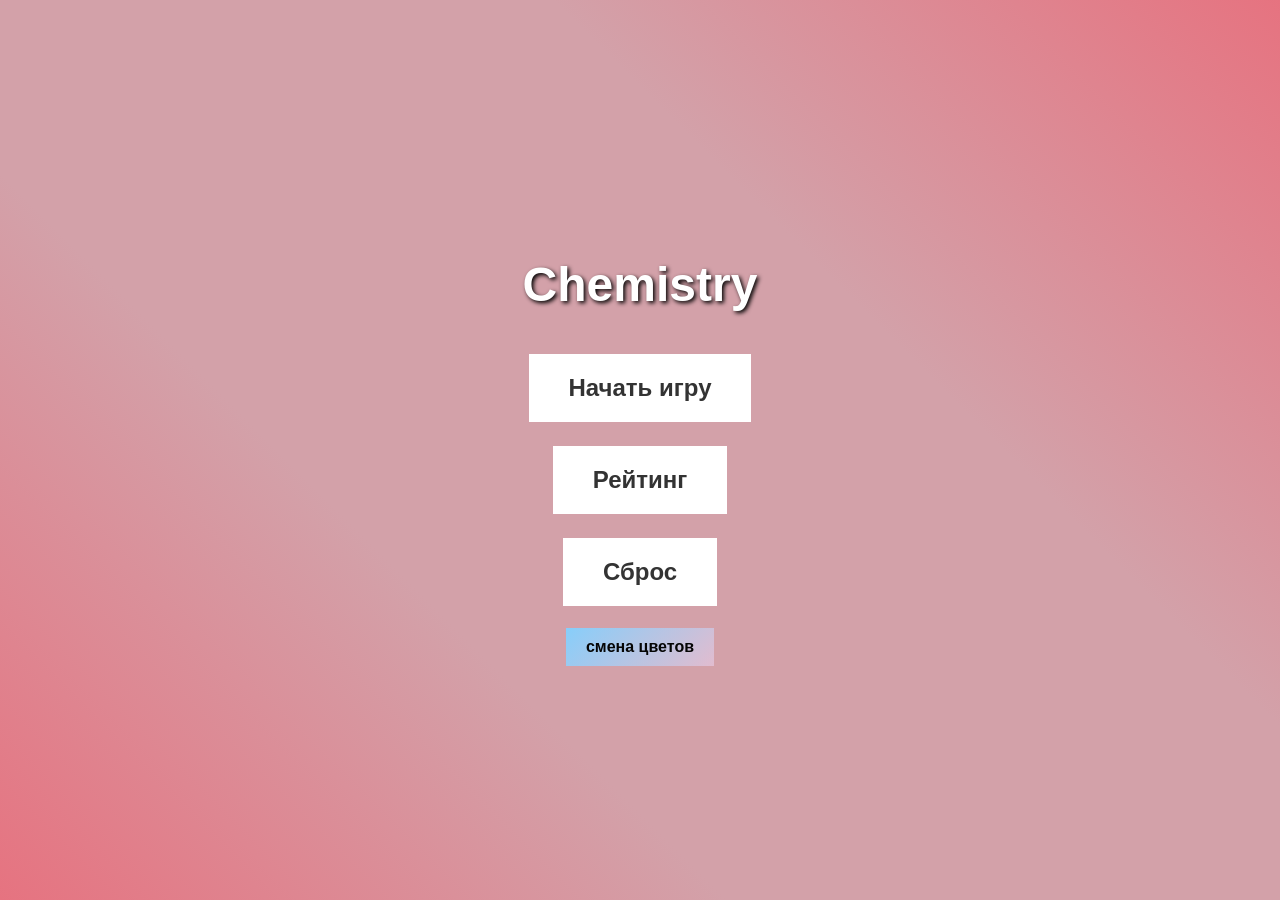
<file: index.html>
<!DOCTYPE html>
<html lang="ru">
<head>
    <meta charset="UTF-8">
    <meta name="viewport" content="width=device-width, initial-scale=1.0">
    <title>Chemistry</title>
    <link rel="stylesheet" href="style.css">
    <script src="script.js" defer></script>
</head>
<body>
    <div class="content">
        <h1 class="game-title">Chemistry</h1>
        <div class="button-container">
            <button class="game-button" onclick="startGame()">Начать игру</button>
            <button class="game-button" id="show-ranking">Рейтинг</button>
            <button class="game-button" id="reset-ranking">Сброс</button>
            <button class="game-button" id="colorado">смена цветов</button>
        </div>

        <div class="difficulty-container" style="display: none;">
            <h2 class="difficulty-title">Сложность</h2>
            <button class="difficulty-button easy">Easy</button>
            <button class="difficulty-button medium">Medium</button>
            <button class="difficulty-button hard">Hard</button>
        </div>

        <div class="player-name-container" style="display: none;">
            <h2 class="game-title">Имя игрока</h2>
            <input type="text" class="player-name-input"/>
            <button class="game-button small-button" onclick="confirmName()">Подтвердить</button>
        </div>               
    </div>

    <div id="ranking-container" style="display: none;">
        <h2 id="ranking-title">Рейтинг игроков</h2>
        <div id="ranking-list"></div>
        <button id="close-ranking" class="close-ranking-button">Закрыть</button>
    </div>

</body>
</html>
</file>
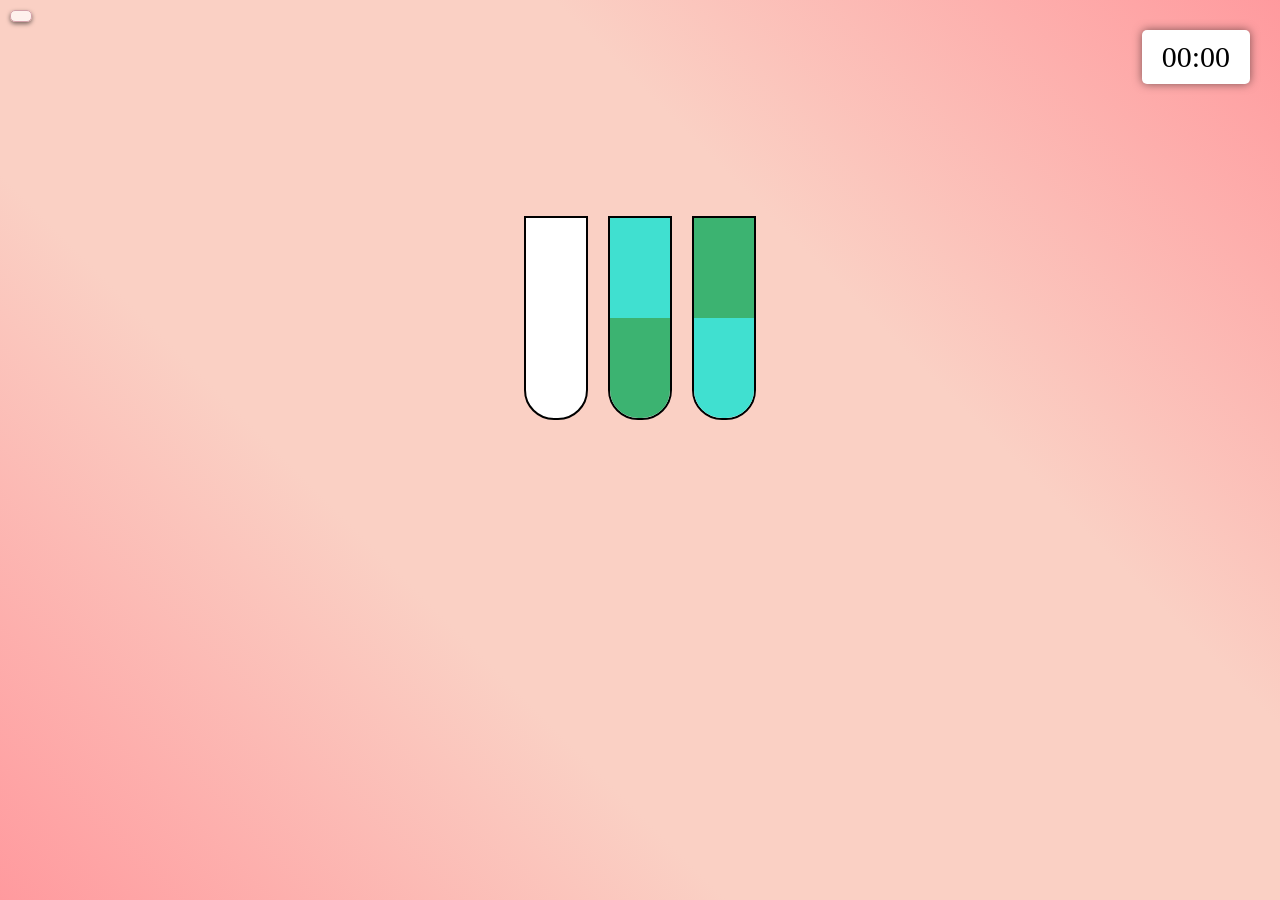
<file: game/game.html>
<!DOCTYPE html>
<html lang="en">
<head>
    <meta charset="UTF-8">
    <meta name="viewport" content="width=device-width, initial-scale=1.0">
    <title>Игра с переливанием жидкостей</title>
    <link rel="stylesheet" href="style.css">
</head>
<body>
    <div class="player-name-display"></div>
    <div id="timer">00:00</div>
    <div id="game"></div>
    <script src="script.js"></script>
</body>
</html>
</file>
<file: style.css>
body {
    margin: 0;
    padding: 0;
    background: linear-gradient(45deg, #e67380, #d3a1a9, #d3a1a9, #e67380);
    background-size: cover;
    min-height: 100vh;
    display: flex;
    justify-content: center;
    align-items: center;
    font-family: Arial, sans-serif;
}

.content {
    text-align: center;
}

.game-title {
    color: #fff;
    font-size: 48px; 
    margin-bottom: 30px;
    text-shadow: 2px 2px 4px #000; 
}

.button-container {
    display: flex;
    flex-direction: column;
    align-items: center;
}

.game-button {
    background-color: #fff;
    border: 2px solid #d3a1a9;
    color: #333;
    padding: 20px 40px;
    margin: 10px;
    font-size: 24px;
    font-weight: bold;
    cursor: pointer;
    transition: background-color 0.3s, transform 0.3s;
}

.game-button:hover {
    background-color: #ddd;
    transform: scale(1.05);
}

.difficulty-button {
    border: 2px solid #161314;
    color: #333;
    padding: 15px 30px;
    margin: 10px;
    font-size: 25px;
    cursor: pointer;
    transition: background-color 0.3s, transform 0.3s;
}

.difficulty-button:hover {
    background-color: #ddd;
    transform: scale(1.05);
}

.difficulty-button.easy {
    background-color: #4CAF50;
}

.difficulty-button.medium {
    background-color: #FFEB3B;
}

.difficulty-button.hard {
    background-color: #F44336; 
}

.player-name-container {
    display: flex;
    flex-direction: column;
    align-items: center; 
    justify-content: center; 
    width: 100%; 
}

.player-name-input {
    padding: 10px;
    font-size: 20px;
    margin-bottom: 20px; 
    width: 50%;
    border: 2px solid #d3a1a9; 
}

.small-button {
    padding: 10px 20px; 
    font-size: 18px;
    margin-top: 20px; 
}





#ranking-container {
    position: absolute;
    top: 50%;
    left: 50%;
    transform: translate(-50%, -50%);
    width: 80%;
    max-width: 600px;
    padding: 20px;
    background: rgba(255, 255, 255, 0.9);
    border-radius: 10px;
    box-shadow: 0px 4px 8px rgba(0, 0, 0, 0.2);
    text-align: center;
    z-index: 1000; 
}

#ranking-title {
    color: #333;
    margin-bottom: 20px;
}

#ranking-list {
    max-height: 300px;
    overflow-y: auto; 
    text-align: left;
    margin-bottom: 20px;
}

#ranking-list div {
    font-size: 20px; 
    text-align: center; 
    margin: 10px 0; 
}


#close-ranking {
    padding: 10px 20px;
    font-size: 16px;
    color: white;
    background-color: #e67380;
    border: none;
    border-radius: 5px;
    cursor: pointer;
    outline: none;
}

#close-ranking:hover {
    background-color: #ff9a9e;
}

#colorado {
    background: linear-gradient(-45deg, #FFB6C1, #87CEFA, #FFB6C1, #87CEFA);
    background-size: 400% 400%;
    color: rgb(5, 5, 5);
    border: none;
    cursor: pointer;
    padding: 10px 20px;
    font-size: 1em;
    animation: gradient 15s ease infinite;
}


#colorado:hover {
    background-image: linear-gradient(to right, #87CEFA, #FFB6C1); 
}

@keyframes gradient {
    0% {
        background-position: 0% 50%;
    }
    50% {
        background-position: 100% 50%;
    }
    100% {
        background-position: 0% 50%;
    }
}


.green-theme .game-title {
    color: #A2CD5A;
}

.green-theme .game-button {
    background: linear-gradient(-45deg, #8FBC8F, #9ACD32);
}

.green-theme {
    background: linear-gradient(-45deg, #C1FFC1, #8FBC8F);
}



.brown-theme .game-title {
    color: #D2B48C;
}

.brown-theme .game-button {
    background: linear-gradient(-45deg, #BC8F8F, #D2B48C);
}

.brown-theme {
    background: linear-gradient(-45deg, #BC8F8F, #D2B48C);
}


.blue-theme .game-title {
    color: #87CEFA;
}

.blue-theme .game-button {
    background: linear-gradient(-45deg, #ADD8E6, #B0E0E6);
}

.blue-theme {
    background: linear-gradient(-45deg, #E0FFFF, #B0E0E6);
}


.pink-theme .game-title {
    color: #FFB6C1;
}

.pink-theme .game-button {
    background: linear-gradient(-45deg, #FFC0CB, #FFB6C1);
}

.pink-theme {
    background: linear-gradient(-45deg, #FFDAB9, #FFC0CB);
}
</file>
<file: game/style.css>
/*body {
    margin: 0;
    padding: 0;
    animation: gradientBackground 15s ease infinite;
    background: linear-gradient(45deg, #ff9a9e, #fad0c4, #fad0c4, #ff9a9e);
    background-size: 400% 400%;
}

@keyframes gradientBackground {
    0% { background-position: 0% 50%; }
    50% { background-position: 100% 50%; }
    100% { background-position: 0% 50%; }
}
*/
body {
    margin: 0;
    padding: 0;
    background: linear-gradient(45deg, #ff9a9e, #fad0c4, #fad0c4, #ff9a9e);
    background-size: cover; 
    min-height: 100vh; 
}


#game {
    display: flex;
    justify-content: center;
    align-items: flex-end;
    height: 400px;
    gap: 20px;
    padding: 20px;
}

.test-tube {
    width: 60px;
    height: 200px;
    border: 2px solid black;
    display: flex;
    flex-direction: column-reverse;
    overflow: hidden;
    border-radius: 0 0 30px 30px; 
    background-color: white;
}


.liquid {
    width: 100%;
    height: 100px; 
    transition: height 0.8s linear;
}

.turquoise { background-color: turquoise; }
.coral { background-color: coral; }
.violet { background-color: violet; }
.orange { background-color: orange; } 
.sapphire { background-color: mediumblue; }
.emerald { background-color: mediumseagreen; }
.amethyst { background-color: mediumpurple; }
.salmon { background-color: salmon; } 
.indigo { background-color: indigo; }
.gold { background-color: gold; }
.jade { background-color: darkgreen; }
.crimson { background-color: crimson; }
.silver { background-color: silver; } 



#completion-message {
    position: absolute;
    top: 20px;
    left: 50%;
    transform: translateX(-50%);
    background-color: #e67380; 
    color: white;
    padding: 10px 20px;
    border-radius: 5px;
    box-shadow: 0px 0px 10px rgba(0, 0, 0, 0.5);
    z-index: 100;
    font-size: 20px;
}

#timer {
    position: absolute;
    top: 30px;
    right: 30px;
    background-color: #fff;
    color: #000;
    padding: 10px 20px;
    border-radius: 5px;
    box-shadow: 0px 0px 10px rgba(0, 0, 0, 0.5);
    font-size: 30px;
    z-index: 200;
}



.player-name-display {
    position: absolute;
    top: 10px;
    left: 10px; 
    transform: translateX(0); 
    color: #4A4A4A; 
    background: rgba(255, 255, 255, 0.7); 
    padding: 5px 10px; 
    border-radius: 5px; 
    box-shadow: 0 2px 4px rgba(0, 0, 0, 0.5); 
    font-size: 16px; 
    z-index: 200;
    border: 1px solid #d3a1a9; 
}


.game-title {
    color: #fff;
    font-size: 48px;
    margin-bottom: 30px;
    text-shadow: 2px 2px 4px #000;
    position: absolute;
    top: 50%;
    left: 50%;
    transform: translate(-50%, -50%);
    animation: popIn 0.5s ease-out forwards;
}

.game-button {
    background-color: #fff;
    border: 2px solid #d3a1a9;
    color: #333;
    padding: 20px 40px;
    margin: 10px;
    font-size: 24px;
    font-weight: bold;
    cursor: pointer;
    position: absolute;
    top: 70%; 
    left: 50%;
    transform: translateX(-50%);
    animation: popIn 0.5s ease-out forwards;
}

.game-button:hover {
    transform: scale(1.05) translateX(-50%);
}

.red {
    background-color: #F44336;
    color: #fff; 
}

.game-end {
    color: #e74c3c; 
    font-size: 48px;
    text-shadow: 3px 3px 6px #c0392b; 
    position: absolute;
    top: 50%;
    left: 50%;
    transform: translate(-50%, -50%) scale(0); 
    animation: popIn 0.5s ease-out forwards; 
}

@keyframes popIn {
    0% {
        transform: translate(-50%, -50%) scale(0); 
        opacity: 0;
    }
    100% {
        transform: translate(-50%, -50%) scale(1); 
        opacity: 1;
    }
}






.green-theme .game-title {
    color: #A2CD5A;
}

.green-theme .game-button {
    background: linear-gradient(-45deg, #8FBC8F, #9ACD32);
}

.green-theme {
    background: linear-gradient(-45deg, #C1FFC1, #8FBC8F);
}



.brown-theme .game-title {
    color: #D2B48C;
}

.brown-theme .game-button {
    background: linear-gradient(-45deg, #BC8F8F, #D2B48C);
}

.brown-theme {
    background: linear-gradient(-45deg, #BC8F8F, #D2B48C);
}


.blue-theme .game-title {
    color: #87CEFA;
}

.blue-theme .game-button {
    background: linear-gradient(-45deg, #ADD8E6, #B0E0E6);
}

.blue-theme {
    background: linear-gradient(-45deg, #E0FFFF, #B0E0E6);
}


.pink-theme .game-title {
    color: #FFB6C1;
}

.pink-theme .game-button {
    background: linear-gradient(-45deg, #FFC0CB, #FFB6C1);
}

.pink-theme {
    background: linear-gradient(-45deg, #FFDAB9, #FFC0CB);
}
</file>
